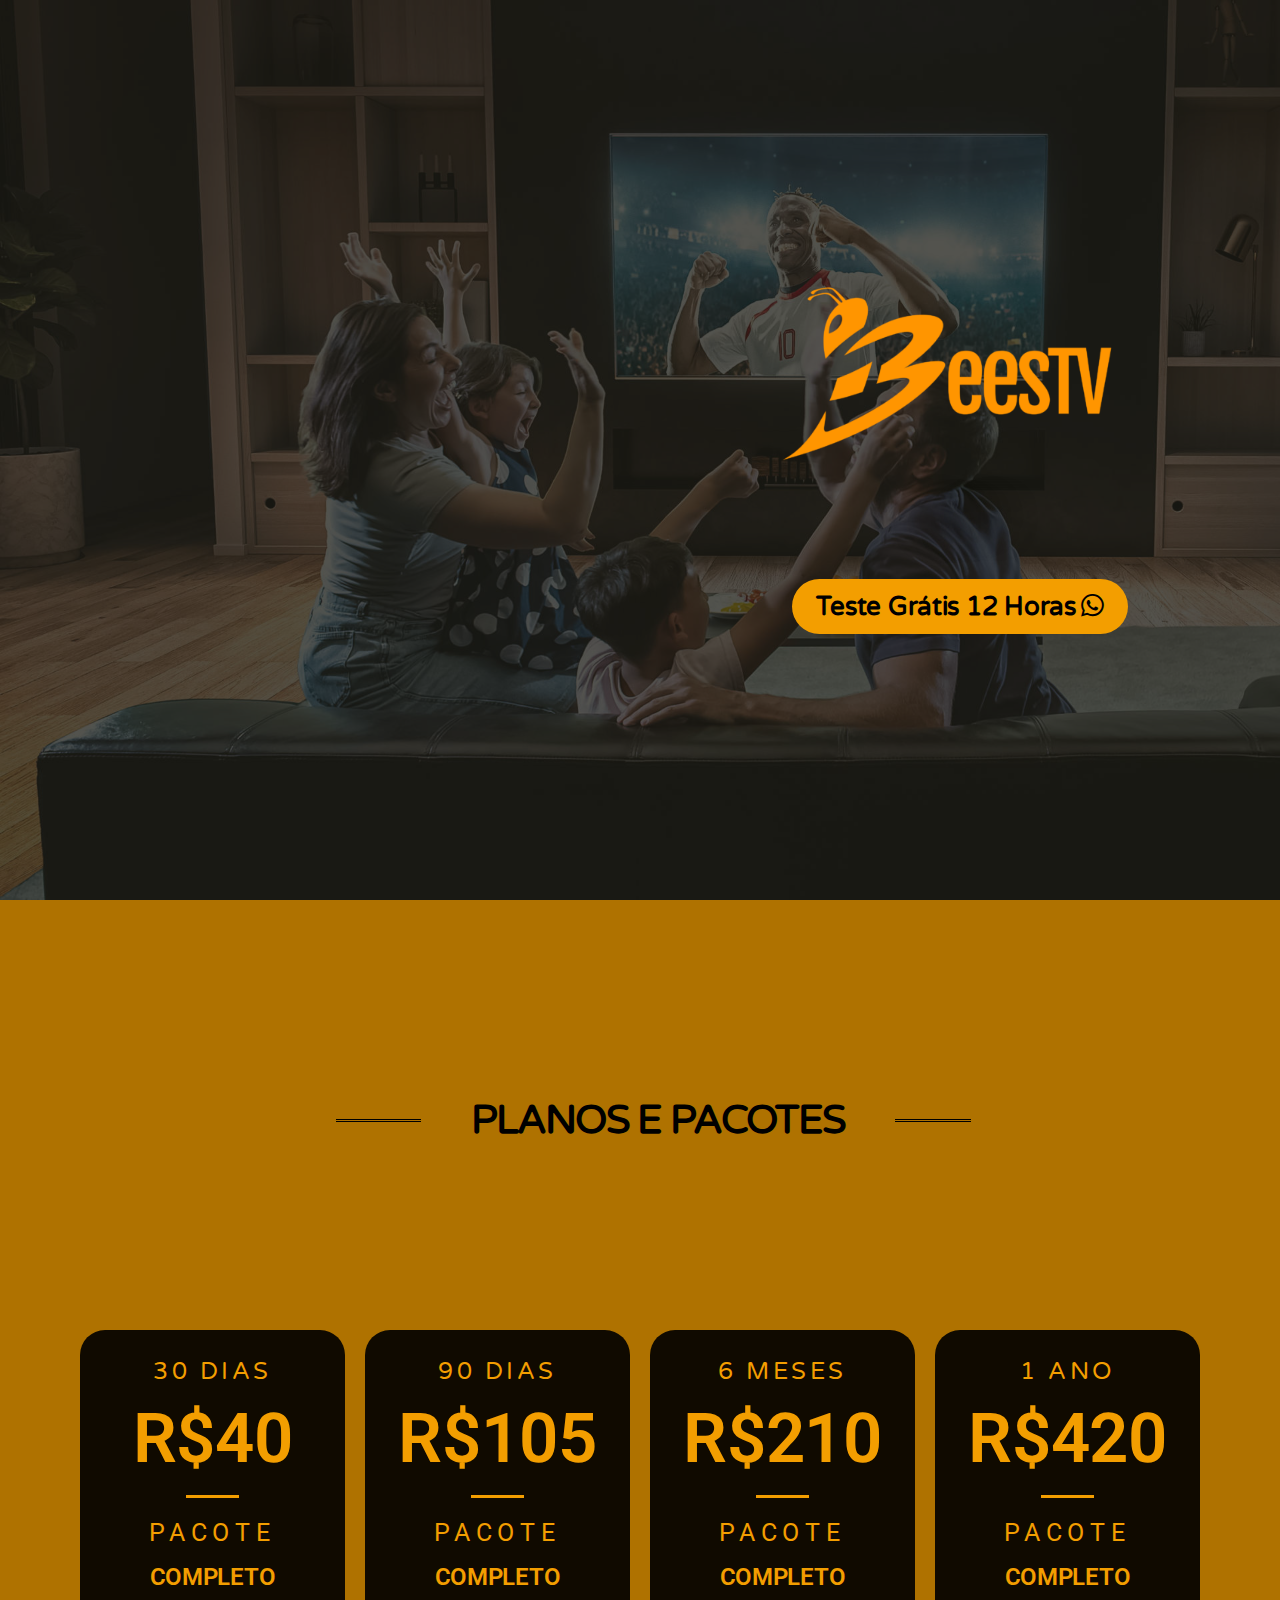
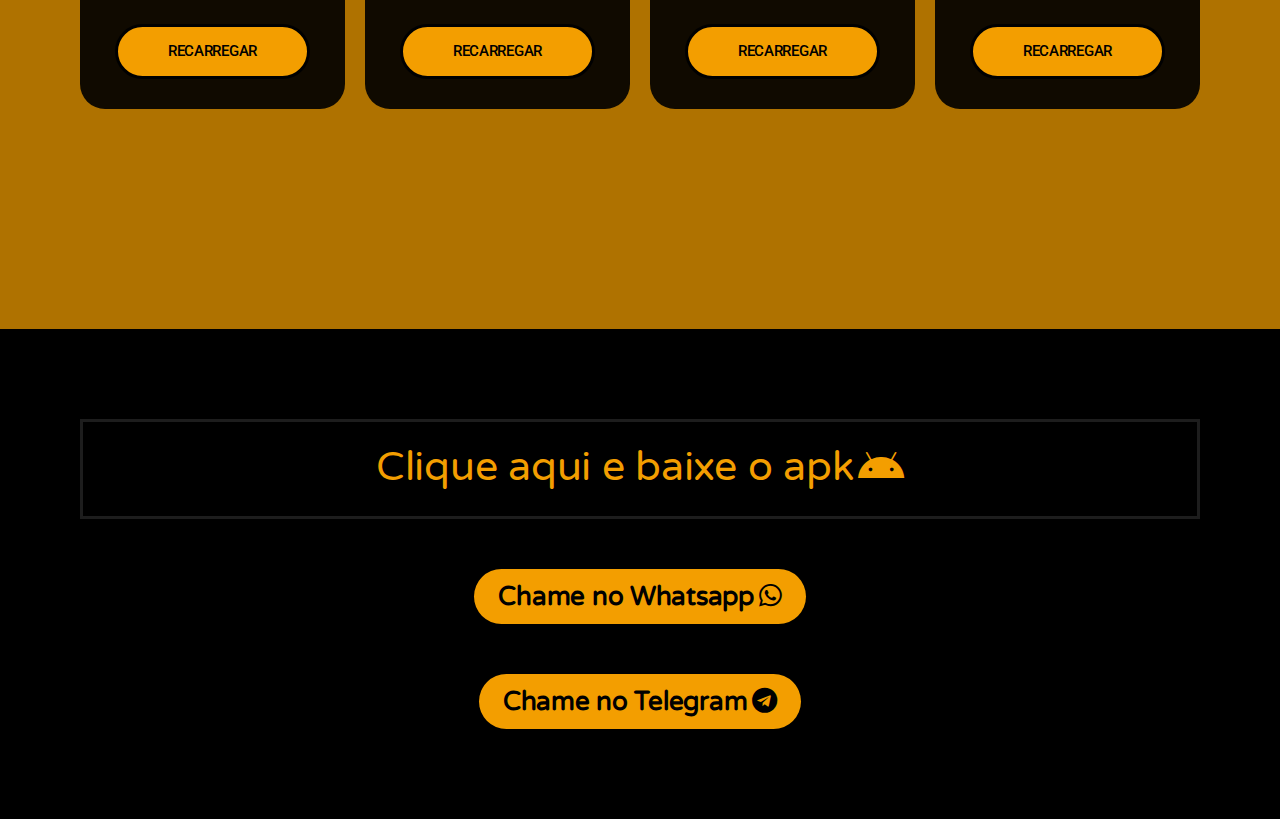
<file: index.html>
﻿<!DOCTYPE html>
<html lang="pt-BR">
<head>
<meta charset="UTF-8">
<meta name='robots' content='index, follow, max-image-preview:large, max-snippet:-1, max-video-preview:-1'>

<title>BeesTv - Servidor CDN P2P Anti-Travas! App Binstream Genuino! Teste Grátis de 12 horas</title>
<meta name="description" content="Acesse ao melhor do entretenimento com a estabilidade que só nós possuímos. Solicite agora mesmo um teste e comprove nossa qualidade.">
<link rel="canonical" href="index.htm">
<meta property="og:locale" content="pt_BR">
<meta property="og:type" content="website">
<meta property="og:title" content="BeesTv - Servidor CDN P2P Anti-Travas! App Binstream Genuino! Teste Grátis de 12 horas">
<meta property="og:description" content="Acesse ao melhor do entretenimento com a estabilidade que só nós possuímos. Solicite agora mesmo um teste e comprove nossa qualidade.">
<meta property="og:url" content="https://beesp2p.ml">
<meta property="og:site_name" content="Beestv P2P">
<meta property="article:modified_time" content="2021-11-19T14:53:47+00:00">
<meta property="og:image" content="https://beesp2p.ml/wp-content/uploads/2021/10/BEESTV-1024x383.png">
<meta name="twitter:card" content="summary_large_image">
<meta name="twitter:label1" content="Est. tempo de leitura">
<meta name="twitter:data1" content="1 minuto">
<script type="application/ld+json" class="yoast-schema-graph">{"@context":"https://schema.org","@graph":[{"@type":"Organization","@id":"https://beesp2p.ml/#organization","name":"Beestv","url":"https://beesp2p.ml/","sameAs":[],"logo":{"@type":"ImageObject","@id":"https://beesp2p.ml/#logo","inLanguage":"pt-BR","url":"","contentUrl":"","caption":"Beestv"},"image":{"@id":"https://beesp2p.ml/#logo"}},{"@type":"WebSite","@id":"https://beesp2p.ml/#website","url":"https://beesp2p.ml/","name":"Beestv P2P","description":"O Melhor Streaming da Atualidade","publisher":{"@id":"https://beesp2p.ml/#organization"},"potentialAction":[{"@type":"SearchAction","target":{"@type":"EntryPoint","urlTemplate":"https://beesp2p.ml/?s={search_term_string}"},"query-input":"required name=search_term_string"}],"inLanguage":"pt-BR"},{"@type":"ImageObject","@id":"https://beesp2p.ml/#primaryimage","inLanguage":"pt-BR","url":"https://beesp2p.ml/wp-content/uploads/2021/10/BEESTV.png","contentUrl":"https://beesp2p.ml/wp-content/uploads/2021/10/BEESTV.png","width":3210,"height":1200},{"@type":"WebPage","@id":"https://beesp2p.ml/#webpage","url":"https://beesp2p.ml/","name":"BeesTV P2P - Bees TV P2P - O Melhor Streaming da Atualidade","isPartOf":{"@id":"https://beesp2p.ml/#website"},"about":{"@id":"https://beesp2p.ml/#organization"},"primaryImageOfPage":{"@id":"https://beesp2p.ml/#primaryimage"},"datePublished":"2021-08-13T12:28:29+00:00","dateModified":"2021-11-19T14:53:47+00:00","description":"Acesse ao melhor do entretenimento com a estabilidade que s\u00f3 n\u00f3s possu\u00edmos. Solicite agora mesmo um teste e comprove nossa qualidade.","breadcrumb":{"@id":"https://beesp2p.ml/#breadcrumb"},"inLanguage":"pt-BR","potentialAction":[{"@type":"ReadAction","target":["https://beesp2p.ml/"]}]},{"@type":"BreadcrumbList","@id":"https://beesp2p.ml/#breadcrumb","itemListElement":[{"@type":"ListItem","position":1,"name":"In\u00edcio"}]}]}</script>

<link rel='dns-prefetch' href='//s.w.org'>
<link rel="alternate" type="application/rss+xml" title="Feed para Beestv P2P &raquo;" href="feed\index.rss">
<link rel="alternate" type="application/rss+xml" title="Feed de comentários para Beestv P2P &raquo;" href="comments\feed\index.rss">
<script>
			window._wpemojiSettings = {"baseUrl":"https:\/\/s.w.org\/images\/core\/emoji\/13.1.0\/72x72\/","ext":".png","svgUrl":"https:\/\/s.w.org\/images\/core\/emoji\/13.1.0\/svg\/","svgExt":".svg","source":{"concatemoji":"https:\/\/beestv.me\/wp-includes\/js\/wp-emoji-release.min.js?ver=5.8.2"}};
			!function(e,a,t){var n,r,o,i=a.createElement("canvas"),p=i.getContext&&i.getContext("2d");function s(e,t){var a=String.fromCharCode;p.clearRect(0,0,i.width,i.height),p.fillText(a.apply(this,e),0,0);e=i.toDataURL();return p.clearRect(0,0,i.width,i.height),p.fillText(a.apply(this,t),0,0),e===i.toDataURL()}function c(e){var t=a.createElement("script");t.src=e,t.defer=t.type="text/javascript",a.getElementsByTagName("head")[0].appendChild(t)}for(o=Array("flag","emoji"),t.supports={everything:!0,everythingExceptFlag:!0},r=0;r<o.length;r++)t.supports[o[r]]=function(e){if(!p||!p.fillText)return!1;switch(p.textBaseline="top",p.font="600 32px Arial",e){case"flag":return s([127987,65039,8205,9895,65039],[127987,65039,8203,9895,65039])?!1:!s([55356,56826,55356,56819],[55356,56826,8203,55356,56819])&&!s([55356,57332,56128,56423,56128,56418,56128,56421,56128,56430,56128,56423,56128,56447],[55356,57332,8203,56128,56423,8203,56128,56418,8203,56128,56421,8203,56128,56430,8203,56128,56423,8203,56128,56447]);case"emoji":return!s([10084,65039,8205,55357,56613],[10084,65039,8203,55357,56613])}return!1}(o[r]),t.supports.everything=t.supports.everything&&t.supports[o[r]],"flag"!==o[r]&&(t.supports.everythingExceptFlag=t.supports.everythingExceptFlag&&t.supports[o[r]]);t.supports.everythingExceptFlag=t.supports.everythingExceptFlag&&!t.supports.flag,t.DOMReady=!1,t.readyCallback=function(){t.DOMReady=!0},t.supports.everything||(n=function(){t.readyCallback()},a.addEventListener?(a.addEventListener("DOMContentLoaded",n,!1),e.addEventListener("load",n,!1)):(e.attachEvent("onload",n),a.attachEvent("onreadystatechange",function(){"complete"===a.readyState&&t.readyCallback()})),(n=t.source||{}).concatemoji?c(n.concatemoji):n.wpemoji&&n.twemoji&&(c(n.twemoji),c(n.wpemoji)))}(window,document,window._wpemojiSettings);
		</script>
<style>
img.wp-smiley,
img.emoji {
	display: inline !important;
	border: none !important;
	box-shadow: none !important;
	height: 1em !important;
	width: 1em !important;
	margin: 0 .07em !important;
	vertical-align: -0.1em !important;
	background: none !important;
	padding: 0 !important;
}
</style>
<link rel='stylesheet' id='wp-block-library-css' href='wp-includes\css\dist\block-library\style.min.css?ver=5.8.2' media='all'>
<link rel='stylesheet' id='twentytwenty-style-css' href='wp-content\themes\twentytwenty\style.css?ver=1.8' media='all'>
<style id='twentytwenty-style-inline-css'>
.color-accent,.color-accent-hover:hover,.color-accent-hover:focus,:root .has-accent-color,.has-drop-cap:not(:focus):first-letter,.wp-block-button.is-style-outline,a { color: #cd2653; }blockquote,.border-color-accent,.border-color-accent-hover:hover,.border-color-accent-hover:focus { border-color: #cd2653; }button,.button,.faux-button,.wp-block-button__link,.wp-block-file .wp-block-file__button,input[type="button"],input[type="reset"],input[type="submit"],.bg-accent,.bg-accent-hover:hover,.bg-accent-hover:focus,:root .has-accent-background-color,.comment-reply-link { background-color: #cd2653; }.fill-children-accent,.fill-children-accent * { fill: #cd2653; }body,.entry-title a,:root .has-primary-color { color: #000000; }:root .has-primary-background-color { background-color: #000000; }cite,figcaption,.wp-caption-text,.post-meta,.entry-content .wp-block-archives li,.entry-content .wp-block-categories li,.entry-content .wp-block-latest-posts li,.wp-block-latest-comments__comment-date,.wp-block-latest-posts__post-date,.wp-block-embed figcaption,.wp-block-image figcaption,.wp-block-pullquote cite,.comment-metadata,.comment-respond .comment-notes,.comment-respond .logged-in-as,.pagination .dots,.entry-content hr:not(.has-background),hr.styled-separator,:root .has-secondary-color { color: #6d6d6d; }:root .has-secondary-background-color { background-color: #6d6d6d; }pre,fieldset,input,textarea,table,table *,hr { border-color: #dcd7ca; }caption,code,code,kbd,samp,.wp-block-table.is-style-stripes tbody tr:nth-child(odd),:root .has-subtle-background-background-color { background-color: #dcd7ca; }.wp-block-table.is-style-stripes { border-bottom-color: #dcd7ca; }.wp-block-latest-posts.is-grid li { border-top-color: #dcd7ca; }:root .has-subtle-background-color { color: #dcd7ca; }body:not(.overlay-header) .primary-menu > li > a,body:not(.overlay-header) .primary-menu > li > .icon,.modal-menu a,.footer-menu a, .footer-widgets a,#site-footer .wp-block-button.is-style-outline,.wp-block-pullquote:before,.singular:not(.overlay-header) .entry-header a,.archive-header a,.header-footer-group .color-accent,.header-footer-group .color-accent-hover:hover { color: #cd2653; }.social-icons a,#site-footer button:not(.toggle),#site-footer .button,#site-footer .faux-button,#site-footer .wp-block-button__link,#site-footer .wp-block-file__button,#site-footer input[type="button"],#site-footer input[type="reset"],#site-footer input[type="submit"] { background-color: #cd2653; }.header-footer-group,body:not(.overlay-header) #site-header .toggle,.menu-modal .toggle { color: #000000; }body:not(.overlay-header) .primary-menu ul { background-color: #000000; }body:not(.overlay-header) .primary-menu > li > ul:after { border-bottom-color: #000000; }body:not(.overlay-header) .primary-menu ul ul:after { border-left-color: #000000; }.site-description,body:not(.overlay-header) .toggle-inner .toggle-text,.widget .post-date,.widget .rss-date,.widget_archive li,.widget_categories li,.widget cite,.widget_pages li,.widget_meta li,.widget_nav_menu li,.powered-by-wordpress,.to-the-top,.singular .entry-header .post-meta,.singular:not(.overlay-header) .entry-header .post-meta a { color: #6d6d6d; }.header-footer-group pre,.header-footer-group fieldset,.header-footer-group input,.header-footer-group textarea,.header-footer-group table,.header-footer-group table *,.footer-nav-widgets-wrapper,#site-footer,.menu-modal nav *,.footer-widgets-outer-wrapper,.footer-top { border-color: #dcd7ca; }.header-footer-group table caption,body:not(.overlay-header) .header-inner .toggle-wrapper::before { background-color: #dcd7ca; }
</style>
<link rel='stylesheet' id='twentytwenty-print-style-css' href='wp-content\themes\twentytwenty\print.css?ver=1.8' media='print'>
<link rel='stylesheet' id='elementor-icons-css' href='wp-content\plugins\elementor\assets\lib\eicons\css\elementor-icons.min.css?ver=5.12.0' media='all'>
<link rel='stylesheet' id='elementor-frontend-css' href='wp-content\plugins\elementor\assets\css\frontend.min.css?ver=3.3.1' media='all'>
<style id='elementor-frontend-inline-css'>
@font-face{font-family:eicons;src:url(wp-content/plugins/elementor/assets/lib/eicons/fonts/eicons.eot);src:url(wp-content/plugins/elementor/assets/lib/eicons/fonts/eicons.eot) format("embedded-opentype"),url(wp-content/plugins/elementor/assets/lib/eicons/fonts/eicons.woff2) format("woff2"),url(wp-content/plugins/elementor/assets/lib/eicons/fonts/eicons.woff) format("woff"),url(wp-content/plugins/elementor/assets/lib/eicons/fonts/eicons.ttf) format("truetype"),url(wp-content/plugins/elementor/assets/lib/eicons/fonts/eicons.svg) format("svg");font-weight:400;font-style:normal}
@-webkit-keyframes ha_fadeIn{0%{opacity:0}to{opacity:1}}@keyframes ha_fadeIn{0%{opacity:0}to{opacity:1}}.ha_fadeIn{-webkit-animation-name:ha_fadeIn;animation-name:ha_fadeIn}@-webkit-keyframes ha_zoomIn{0%{opacity:0;-webkit-transform:scale3d(.3,.3,.3);transform:scale3d(.3,.3,.3)}50%{opacity:1}}@keyframes ha_zoomIn{0%{opacity:0;-webkit-transform:scale3d(.3,.3,.3);transform:scale3d(.3,.3,.3)}50%{opacity:1}}.ha_zoomIn{-webkit-animation-name:ha_zoomIn;animation-name:ha_zoomIn}@-webkit-keyframes ha_rollIn{0%{opacity:0;-webkit-transform:translate3d(-100%,0,0) rotate3d(0,0,1,-120deg);transform:translate3d(-100%,0,0) rotate3d(0,0,1,-120deg)}to{opacity:1}}@keyframes ha_rollIn{0%{opacity:0;-webkit-transform:translate3d(-100%,0,0) rotate3d(0,0,1,-120deg);transform:translate3d(-100%,0,0) rotate3d(0,0,1,-120deg)}to{opacity:1}}.ha_rollIn{-webkit-animation-name:ha_rollIn;animation-name:ha_rollIn}@-webkit-keyframes ha_bounce{0%,20%,53%,to{-webkit-animation-timing-function:cubic-bezier(.215,.61,.355,1);animation-timing-function:cubic-bezier(.215,.61,.355,1)}40%,43%{-webkit-transform:translate3d(0,-30px,0) scaleY(1.1);transform:translate3d(0,-30px,0) scaleY(1.1);-webkit-animation-timing-function:cubic-bezier(.755,.05,.855,.06);animation-timing-function:cubic-bezier(.755,.05,.855,.06)}70%{-webkit-transform:translate3d(0,-15px,0) scaleY(1.05);transform:translate3d(0,-15px,0) scaleY(1.05);-webkit-animation-timing-function:cubic-bezier(.755,.05,.855,.06);animation-timing-function:cubic-bezier(.755,.05,.855,.06)}80%{-webkit-transition-timing-function:cubic-bezier(.215,.61,.355,1);transition-timing-function:cubic-bezier(.215,.61,.355,1);-webkit-transform:translate3d(0,0,0) scaleY(.95);transform:translate3d(0,0,0) scaleY(.95)}90%{-webkit-transform:translate3d(0,-4px,0) scaleY(1.02);transform:translate3d(0,-4px,0) scaleY(1.02)}}@keyframes ha_bounce{0%,20%,53%,to{-webkit-animation-timing-function:cubic-bezier(.215,.61,.355,1);animation-timing-function:cubic-bezier(.215,.61,.355,1)}40%,43%{-webkit-transform:translate3d(0,-30px,0) scaleY(1.1);transform:translate3d(0,-30px,0) scaleY(1.1);-webkit-animation-timing-function:cubic-bezier(.755,.05,.855,.06);animation-timing-function:cubic-bezier(.755,.05,.855,.06)}70%{-webkit-transform:translate3d(0,-15px,0) scaleY(1.05);transform:translate3d(0,-15px,0) scaleY(1.05);-webkit-animation-timing-function:cubic-bezier(.755,.05,.855,.06);animation-timing-function:cubic-bezier(.755,.05,.855,.06)}80%{-webkit-transition-timing-function:cubic-bezier(.215,.61,.355,1);transition-timing-function:cubic-bezier(.215,.61,.355,1);-webkit-transform:translate3d(0,0,0) scaleY(.95);transform:translate3d(0,0,0) scaleY(.95)}90%{-webkit-transform:translate3d(0,-4px,0) scaleY(1.02);transform:translate3d(0,-4px,0) scaleY(1.02)}}.ha_bounce{-webkit-transform-origin:center bottom;-ms-transform-origin:center bottom;transform-origin:center bottom;-webkit-animation-name:ha_bounce;animation-name:ha_bounce}@-webkit-keyframes ha_bounceIn{0%,20%,40%,60%,80%,to{-webkit-animation-timing-function:cubic-bezier(.215,.61,.355,1);animation-timing-function:cubic-bezier(.215,.61,.355,1)}0%{opacity:0;-webkit-transform:scale3d(.3,.3,.3);transform:scale3d(.3,.3,.3)}20%{-webkit-transform:scale3d(1.1,1.1,1.1);transform:scale3d(1.1,1.1,1.1)}40%{-webkit-transform:scale3d(.9,.9,.9);transform:scale3d(.9,.9,.9)}60%{opacity:1;-webkit-transform:scale3d(1.03,1.03,1.03);transform:scale3d(1.03,1.03,1.03)}80%{-webkit-transform:scale3d(.97,.97,.97);transform:scale3d(.97,.97,.97)}to{opacity:1}}@keyframes ha_bounceIn{0%,20%,40%,60%,80%,to{-webkit-animation-timing-function:cubic-bezier(.215,.61,.355,1);animation-timing-function:cubic-bezier(.215,.61,.355,1)}0%{opacity:0;-webkit-transform:scale3d(.3,.3,.3);transform:scale3d(.3,.3,.3)}20%{-webkit-transform:scale3d(1.1,1.1,1.1);transform:scale3d(1.1,1.1,1.1)}40%{-webkit-transform:scale3d(.9,.9,.9);transform:scale3d(.9,.9,.9)}60%{opacity:1;-webkit-transform:scale3d(1.03,1.03,1.03);transform:scale3d(1.03,1.03,1.03)}80%{-webkit-transform:scale3d(.97,.97,.97);transform:scale3d(.97,.97,.97)}to{opacity:1}}.ha_bounceIn{-webkit-animation-name:ha_bounceIn;animation-name:ha_bounceIn;-webkit-animation-duration:calc(1s*.75);-webkit-animation-duration:calc(var(--animate-duration)*.75);animation-duration:calc(1s*.75);animation-duration:calc(var(--animate-duration)*.75)}@-webkit-keyframes ha_flipInX{0%{opacity:0;-webkit-transform:perspective(400px) rotate3d(1,0,0,90deg);transform:perspective(400px) rotate3d(1,0,0,90deg);-webkit-animation-timing-function:ease-in;animation-timing-function:ease-in}40%{-webkit-transform:perspective(400px) rotate3d(1,0,0,-20deg);transform:perspective(400px) rotate3d(1,0,0,-20deg);-webkit-animation-timing-function:ease-in;animation-timing-function:ease-in}60%{opacity:1;-webkit-transform:perspective(400px) rotate3d(1,0,0,10deg);transform:perspective(400px) rotate3d(1,0,0,10deg)}80%{-webkit-transform:perspective(400px) rotate3d(1,0,0,-5deg);transform:perspective(400px) rotate3d(1,0,0,-5deg)}}@keyframes ha_flipInX{0%{opacity:0;-webkit-transform:perspective(400px) rotate3d(1,0,0,90deg);transform:perspective(400px) rotate3d(1,0,0,90deg);-webkit-animation-timing-function:ease-in;animation-timing-function:ease-in}40%{-webkit-transform:perspective(400px) rotate3d(1,0,0,-20deg);transform:perspective(400px) rotate3d(1,0,0,-20deg);-webkit-animation-timing-function:ease-in;animation-timing-function:ease-in}60%{opacity:1;-webkit-transform:perspective(400px) rotate3d(1,0,0,10deg);transform:perspective(400px) rotate3d(1,0,0,10deg)}80%{-webkit-transform:perspective(400px) rotate3d(1,0,0,-5deg);transform:perspective(400px) rotate3d(1,0,0,-5deg)}}.ha_flipInX,.ha_flipInY{-webkit-animation-name:ha_flipInX;animation-name:ha_flipInX;-webkit-backface-visibility:visible!important;backface-visibility:visible!important}@-webkit-keyframes ha_flipInY{0%{opacity:0;-webkit-transform:perspective(400px) rotate3d(0,1,0,90deg);transform:perspective(400px) rotate3d(0,1,0,90deg);-webkit-animation-timing-function:ease-in;animation-timing-function:ease-in}40%{-webkit-transform:perspective(400px) rotate3d(0,1,0,-20deg);transform:perspective(400px) rotate3d(0,1,0,-20deg);-webkit-animation-timing-function:ease-in;animation-timing-function:ease-in}60%{opacity:1;-webkit-transform:perspective(400px) rotate3d(0,1,0,10deg);transform:perspective(400px) rotate3d(0,1,0,10deg)}80%{-webkit-transform:perspective(400px) rotate3d(0,1,0,-5deg);transform:perspective(400px) rotate3d(0,1,0,-5deg)}}@keyframes ha_flipInY{0%{opacity:0;-webkit-transform:perspective(400px) rotate3d(0,1,0,90deg);transform:perspective(400px) rotate3d(0,1,0,90deg);-webkit-animation-timing-function:ease-in;animation-timing-function:ease-in}40%{-webkit-transform:perspective(400px) rotate3d(0,1,0,-20deg);transform:perspective(400px) rotate3d(0,1,0,-20deg);-webkit-animation-timing-function:ease-in;animation-timing-function:ease-in}60%{opacity:1;-webkit-transform:perspective(400px) rotate3d(0,1,0,10deg);transform:perspective(400px) rotate3d(0,1,0,10deg)}80%{-webkit-transform:perspective(400px) rotate3d(0,1,0,-5deg);transform:perspective(400px) rotate3d(0,1,0,-5deg)}}.ha_flipInY{-webkit-animation-name:ha_flipInY;animation-name:ha_flipInY}@-webkit-keyframes ha_swing{20%{-webkit-transform:rotate3d(0,0,1,15deg);transform:rotate3d(0,0,1,15deg)}40%{-webkit-transform:rotate3d(0,0,1,-10deg);transform:rotate3d(0,0,1,-10deg)}60%{-webkit-transform:rotate3d(0,0,1,5deg);transform:rotate3d(0,0,1,5deg)}80%{-webkit-transform:rotate3d(0,0,1,-5deg);transform:rotate3d(0,0,1,-5deg)}}@keyframes ha_swing{20%{-webkit-transform:rotate3d(0,0,1,15deg);transform:rotate3d(0,0,1,15deg)}40%{-webkit-transform:rotate3d(0,0,1,-10deg);transform:rotate3d(0,0,1,-10deg)}60%{-webkit-transform:rotate3d(0,0,1,5deg);transform:rotate3d(0,0,1,5deg)}80%{-webkit-transform:rotate3d(0,0,1,-5deg);transform:rotate3d(0,0,1,-5deg)}}.ha_swing{-webkit-transform-origin:top center;-ms-transform-origin:top center;transform-origin:top center;-webkit-animation-name:ha_swing;animation-name:ha_swing}@-webkit-keyframes ha_slideInDown{0%{visibility:visible;-webkit-transform:translate3d(0,-100%,0);transform:translate3d(0,-100%,0)}}@keyframes ha_slideInDown{0%{visibility:visible;-webkit-transform:translate3d(0,-100%,0);transform:translate3d(0,-100%,0)}}.ha_slideInDown{-webkit-animation-name:ha_slideInDown;animation-name:ha_slideInDown}@-webkit-keyframes ha_slideInUp{0%{visibility:visible;-webkit-transform:translate3d(0,100%,0);transform:translate3d(0,100%,0)}}@keyframes ha_slideInUp{0%{visibility:visible;-webkit-transform:translate3d(0,100%,0);transform:translate3d(0,100%,0)}}.ha_slideInUp{-webkit-animation-name:ha_slideInUp;animation-name:ha_slideInUp}@-webkit-keyframes ha_slideInLeft{0%{visibility:visible;-webkit-transform:translate3d(-100%,0,0);transform:translate3d(-100%,0,0)}}@keyframes ha_slideInLeft{0%{visibility:visible;-webkit-transform:translate3d(-100%,0,0);transform:translate3d(-100%,0,0)}}.ha_slideInLeft{-webkit-animation-name:ha_slideInLeft;animation-name:ha_slideInLeft}@-webkit-keyframes ha_slideInRight{0%{visibility:visible;-webkit-transform:translate3d(100%,0,0);transform:translate3d(100%,0,0)}}@keyframes ha_slideInRight{0%{visibility:visible;-webkit-transform:translate3d(100%,0,0);transform:translate3d(100%,0,0)}}.ha_slideInRight{-webkit-animation-name:ha_slideInRight;animation-name:ha_slideInRight}.ha-css-transform-yes{-webkit-transition-duration:var(--ha-tfx-transition-duration,.2s);transition-duration:var(--ha-tfx-transition-duration,.2s);-webkit-transition-property:-webkit-transform;transition-property:transform;transition-property:transform,-webkit-transform;-webkit-transform:translate(var(--ha-tfx-translate-x,0),var(--ha-tfx-translate-y,0)) scale(var(--ha-tfx-scale-x,1),var(--ha-tfx-scale-y,1)) skew(var(--ha-tfx-skew-x,0),var(--ha-tfx-skew-y,0)) rotateX(var(--ha-tfx-rotate-x,0)) rotateY(var(--ha-tfx-rotate-y,0)) rotateZ(var(--ha-tfx-rotate-z,0));transform:translate(var(--ha-tfx-translate-x,0),var(--ha-tfx-translate-y,0)) scale(var(--ha-tfx-scale-x,1),var(--ha-tfx-scale-y,1)) skew(var(--ha-tfx-skew-x,0),var(--ha-tfx-skew-y,0)) rotateX(var(--ha-tfx-rotate-x,0)) rotateY(var(--ha-tfx-rotate-y,0)) rotateZ(var(--ha-tfx-rotate-z,0))}.ha-css-transform-yes:hover{-webkit-transform:translate(var(--ha-tfx-translate-x-hover,var(--ha-tfx-translate-x,0)),var(--ha-tfx-translate-y-hover,var(--ha-tfx-translate-y,0))) scale(var(--ha-tfx-scale-x-hover,var(--ha-tfx-scale-x,1)),var(--ha-tfx-scale-y-hover,var(--ha-tfx-scale-y,1))) skew(var(--ha-tfx-skew-x-hover,var(--ha-tfx-skew-x,0)),var(--ha-tfx-skew-y-hover,var(--ha-tfx-skew-y,0))) rotateX(var(--ha-tfx-rotate-x-hover,var(--ha-tfx-rotate-x,0))) rotateY(var(--ha-tfx-rotate-y-hover,var(--ha-tfx-rotate-y,0))) rotateZ(var(--ha-tfx-rotate-z-hover,var(--ha-tfx-rotate-z,0)));transform:translate(var(--ha-tfx-translate-x-hover,var(--ha-tfx-translate-x,0)),var(--ha-tfx-translate-y-hover,var(--ha-tfx-translate-y,0))) scale(var(--ha-tfx-scale-x-hover,var(--ha-tfx-scale-x,1)),var(--ha-tfx-scale-y-hover,var(--ha-tfx-scale-y,1))) skew(var(--ha-tfx-skew-x-hover,var(--ha-tfx-skew-x,0)),var(--ha-tfx-skew-y-hover,var(--ha-tfx-skew-y,0))) rotateX(var(--ha-tfx-rotate-x-hover,var(--ha-tfx-rotate-x,0))) rotateY(var(--ha-tfx-rotate-y-hover,var(--ha-tfx-rotate-y,0))) rotateZ(var(--ha-tfx-rotate-z-hover,var(--ha-tfx-rotate-z,0)))}.happy-addon>.elementor-widget-container{word-wrap:break-word;overflow-wrap:break-word;box-sizing:border-box}.happy-addon>.elementor-widget-container *{box-sizing:border-box}.happy-addon p:empty{display:none}.happy-addon .elementor-inline-editing{min-height:auto!important}.happy-addon-pro img{max-width:100%;height:auto;-o-object-fit:cover;object-fit:cover}.ha-screen-reader-text{position:absolute;overflow:hidden;clip:rect(1px,1px,1px,1px);margin:-1px;padding:0;width:1px;height:1px;border:0;word-wrap:normal!important;-webkit-clip-path:inset(50%);clip-path:inset(50%)}.ha-has-bg-overlay>.elementor-widget-container{position:relative;z-index:1}.ha-has-bg-overlay>.elementor-widget-container:before{position:absolute;top:0;left:0;z-index:-1;width:100%;height:100%;content:""}.ha-popup--is-enabled .ha-js-popup,.ha-popup--is-enabled .ha-js-popup img{cursor:-webkit-zoom-in!important;cursor:zoom-in!important}.mfp-wrap .mfp-arrow,.mfp-wrap .mfp-close{background-color:transparent}.mfp-wrap .mfp-arrow:focus,.mfp-wrap .mfp-close:focus{outline-width:thin}.ha-advanced-tooltip-enable{position:relative;cursor:pointer;--ha-tooltip-arrow-color:#000;--ha-tooltip-arrow-distance:0}.ha-advanced-tooltip-enable .ha-advanced-tooltip-content{position:absolute;z-index:999;display:none;padding:5px 0;width:120px;height:auto;border-radius:6px;background-color:#000;color:#fff;text-align:center;opacity:0}.ha-advanced-tooltip-enable .ha-advanced-tooltip-content::after{position:absolute;border-width:5px;border-style:solid;content:""}.ha-advanced-tooltip-enable .ha-advanced-tooltip-content.no-arrow::after{visibility:hidden}.ha-advanced-tooltip-enable .ha-advanced-tooltip-content.show{display:inline-block;opacity:1}.ha-advanced-tooltip-enable.ha-advanced-tooltip-top .ha-advanced-tooltip-content,body[data-elementor-device-mode=tablet] .ha-advanced-tooltip-enable.ha-advanced-tooltip-tablet-top .ha-advanced-tooltip-content{top:unset;right:0;bottom:calc(101% + var(--ha-tooltip-arrow-distance));left:0;margin:0 auto}.ha-advanced-tooltip-enable.ha-advanced-tooltip-top .ha-advanced-tooltip-content::after,body[data-elementor-device-mode=tablet] .ha-advanced-tooltip-enable.ha-advanced-tooltip-tablet-top .ha-advanced-tooltip-content::after{top:100%;right:unset;bottom:unset;left:50%;border-color:var(--ha-tooltip-arrow-color) transparent transparent;-webkit-transform:translateX(-50%);-ms-transform:translateX(-50%);transform:translateX(-50%)}.ha-advanced-tooltip-enable.ha-advanced-tooltip-bottom .ha-advanced-tooltip-content,body[data-elementor-device-mode=tablet] .ha-advanced-tooltip-enable.ha-advanced-tooltip-tablet-bottom .ha-advanced-tooltip-content{top:calc(101% + var(--ha-tooltip-arrow-distance));right:0;bottom:unset;left:0;margin:0 auto}.ha-advanced-tooltip-enable.ha-advanced-tooltip-bottom .ha-advanced-tooltip-content::after,body[data-elementor-device-mode=tablet] .ha-advanced-tooltip-enable.ha-advanced-tooltip-tablet-bottom .ha-advanced-tooltip-content::after{top:unset;right:unset;bottom:100%;left:50%;border-color:transparent transparent var(--ha-tooltip-arrow-color);-webkit-transform:translateX(-50%);-ms-transform:translateX(-50%);transform:translateX(-50%)}.ha-advanced-tooltip-enable.ha-advanced-tooltip-left .ha-advanced-tooltip-content,body[data-elementor-device-mode=tablet] .ha-advanced-tooltip-enable.ha-advanced-tooltip-tablet-left .ha-advanced-tooltip-content{top:50%;right:calc(101% + var(--ha-tooltip-arrow-distance));bottom:unset;left:unset;-webkit-transform:translateY(-50%);-ms-transform:translateY(-50%);transform:translateY(-50%)}.ha-advanced-tooltip-enable.ha-advanced-tooltip-left .ha-advanced-tooltip-content::after,body[data-elementor-device-mode=tablet] .ha-advanced-tooltip-enable.ha-advanced-tooltip-tablet-left .ha-advanced-tooltip-content::after{top:50%;right:unset;bottom:unset;left:100%;border-color:transparent transparent transparent var(--ha-tooltip-arrow-color);-webkit-transform:translateY(-50%);-ms-transform:translateY(-50%);transform:translateY(-50%)}.ha-advanced-tooltip-enable.ha-advanced-tooltip-right .ha-advanced-tooltip-content,body[data-elementor-device-mode=tablet] .ha-advanced-tooltip-enable.ha-advanced-tooltip-tablet-right .ha-advanced-tooltip-content{top:50%;right:unset;bottom:unset;left:calc(101% + var(--ha-tooltip-arrow-distance));-webkit-transform:translateY(-50%);-ms-transform:translateY(-50%);transform:translateY(-50%)}.ha-advanced-tooltip-enable.ha-advanced-tooltip-right .ha-advanced-tooltip-content::after,body[data-elementor-device-mode=tablet] .ha-advanced-tooltip-enable.ha-advanced-tooltip-tablet-right .ha-advanced-tooltip-content::after{top:50%;right:100%;bottom:unset;left:unset;border-color:transparent var(--ha-tooltip-arrow-color) transparent transparent;-webkit-transform:translateY(-50%);-ms-transform:translateY(-50%);transform:translateY(-50%)}body[data-elementor-device-mode=mobile] .ha-advanced-tooltip-enable.ha-advanced-tooltip-mobile-top .ha-advanced-tooltip-content{top:unset;right:0;bottom:calc(101% + var(--ha-tooltip-arrow-distance));left:0;margin:0 auto}body[data-elementor-device-mode=mobile] .ha-advanced-tooltip-enable.ha-advanced-tooltip-mobile-top .ha-advanced-tooltip-content::after{top:100%;right:unset;bottom:unset;left:50%;border-color:var(--ha-tooltip-arrow-color) transparent transparent;-webkit-transform:translateX(-50%);-ms-transform:translateX(-50%);transform:translateX(-50%)}body[data-elementor-device-mode=mobile] .ha-advanced-tooltip-enable.ha-advanced-tooltip-mobile-bottom .ha-advanced-tooltip-content{top:calc(101% + var(--ha-tooltip-arrow-distance));right:0;bottom:unset;left:0;margin:0 auto}body[data-elementor-device-mode=mobile] .ha-advanced-tooltip-enable.ha-advanced-tooltip-mobile-bottom .ha-advanced-tooltip-content::after{top:unset;right:unset;bottom:100%;left:50%;border-color:transparent transparent var(--ha-tooltip-arrow-color);-webkit-transform:translateX(-50%);-ms-transform:translateX(-50%);transform:translateX(-50%)}body[data-elementor-device-mode=mobile] .ha-advanced-tooltip-enable.ha-advanced-tooltip-mobile-left .ha-advanced-tooltip-content{top:50%;right:calc(101% + var(--ha-tooltip-arrow-distance));bottom:unset;left:unset;-webkit-transform:translateY(-50%);-ms-transform:translateY(-50%);transform:translateY(-50%)}body[data-elementor-device-mode=mobile] .ha-advanced-tooltip-enable.ha-advanced-tooltip-mobile-left .ha-advanced-tooltip-content::after{top:50%;right:unset;bottom:unset;left:100%;border-color:transparent transparent transparent var(--ha-tooltip-arrow-color);-webkit-transform:translateY(-50%);-ms-transform:translateY(-50%);transform:translateY(-50%)}body[data-elementor-device-mode=mobile] .ha-advanced-tooltip-enable.ha-advanced-tooltip-mobile-right .ha-advanced-tooltip-content{top:50%;right:unset;bottom:unset;left:calc(101% + var(--ha-tooltip-arrow-distance));-webkit-transform:translateY(-50%);-ms-transform:translateY(-50%);transform:translateY(-50%)}body[data-elementor-device-mode=mobile] .ha-advanced-tooltip-enable.ha-advanced-tooltip-mobile-right .ha-advanced-tooltip-content::after{top:50%;right:100%;bottom:unset;left:unset;border-color:transparent var(--ha-tooltip-arrow-color) transparent transparent;-webkit-transform:translateY(-50%);-ms-transform:translateY(-50%);transform:translateY(-50%)}
</style>
<link rel='stylesheet' id='elementor-post-5-css' href='wp-content\uploads\elementor\css\post-5.css?ver=1628858245' media='all'>
<link rel='stylesheet' id='elementor-pro-css' href='wp-content\plugins\elementor-pro\assets\css\frontend.min.css?ver=3.2.2' media='all'>
<link rel='stylesheet' id='font-awesome-5-all-css' href='wp-content\plugins\elementor\assets\lib\font-awesome\css\all.min.css?ver=3.3.1' media='all'>
<link rel='stylesheet' id='font-awesome-4-shim-css' href='wp-content\plugins\elementor\assets\lib\font-awesome\css\v4-shims.min.css?ver=3.3.1' media='all'>
<link rel='stylesheet' id='elementor-global-css' href='wp-content\uploads\elementor\css\global.css?ver=1628858881' media='all'>
<link rel='stylesheet' id='elementor-post-2-css' href='wp-content\uploads\elementor\css\post-2.css?ver=1637333627' media='all'>
<link rel='stylesheet' id='happy-icons-css' href='wp-content\plugins\happy-elementor-addons\assets\fonts\style.min.css?ver=3.0.1' media='all'>
<link rel='stylesheet' id='font-awesome-css' href='wp-content\plugins\elementor\assets\lib\font-awesome\css\font-awesome.min.css?ver=4.7.0' media='all'>
<link rel='stylesheet' id='google-fonts-1-css' href='https://fonts.googleapis.com/css?family=Roboto%3A100%2C100italic%2C200%2C200italic%2C300%2C300italic%2C400%2C400italic%2C500%2C500italic%2C600%2C600italic%2C700%2C700italic%2C800%2C800italic%2C900%2C900italic%7CRoboto+Slab%3A100%2C100italic%2C200%2C200italic%2C300%2C300italic%2C400%2C400italic%2C500%2C500italic%2C600%2C600italic%2C700%2C700italic%2C800%2C800italic%2C900%2C900italic%7CVarela+Round%3A100%2C100italic%2C200%2C200italic%2C300%2C300italic%2C400%2C400italic%2C500%2C500italic%2C600%2C600italic%2C700%2C700italic%2C800%2C800italic%2C900%2C900italic&display=auto&ver=5.8.2' media='all'>
<link rel='stylesheet' id='elementor-icons-shared-0-css' href='wp-content\plugins\elementor\assets\lib\font-awesome\css\fontawesome.min.css?ver=5.15.3' media='all'>
<link rel='stylesheet' id='elementor-icons-fa-brands-css' href='wp-content\plugins\elementor\assets\lib\font-awesome\css\brands.min.css?ver=5.15.3' media='all'>
<script src='wp-content\themes\twentytwenty\assets\js\index.js?ver=1.8' id='twentytwenty-js-js' async=""></script>
<script src='wp-content\plugins\elementor\assets\lib\font-awesome\js\v4-shims.min.js?ver=3.3.1' id='font-awesome-4-shim-js'></script>
<script src='wp-includes\js\jquery\jquery.min.js?ver=3.6.0' id='jquery-core-js'></script>
<script src='wp-includes\js\jquery\jquery-migrate.min.js?ver=3.3.2' id='jquery-migrate-js'></script>
<link rel="https://api.w.org/" href="wp-json\index.json"><link rel="alternate" type="application/json" href="wp-json\wp\v2\pages\2.json"><link rel="EditURI" type="application/rsd+xml" title="RSD" href="xmlrpc.xml?rsd">
<link rel="wlwmanifest" type="application/wlwmanifest+xml" href="wp-includes\wlwmanifest.xml">
<meta name="generator" content="WordPress 5.8.2">
<link rel='shortlink' href='index.htm'>
<link rel="alternate" type="application/json+oembed" href="wp-json\oembed\1.0\embed.json?url=https%3A%2F%2Fbeestv.me%2F">
<link rel="alternate" type="text/xml+oembed" href="wp-json\oembed\1.0\embed.xml?url=https%3A%2F%2Fbeestv.me%2F&#038;format=xml">
<meta name="theme-color" content="#F39E00">
<meta name="apple-mobile-web-app-status-bar-style" content="#F39E00">
<meta name="msapplication-navbutton-color" content="#F39E00"> <script>document.documentElement.className = document.documentElement.className.replace( 'no-js', 'js' );</script>
<link rel="icon" href="wp-content\uploads\2021\08\cropped-iconeabelha-32x32.png" sizes="32x32">
<link rel="icon" href="wp-content\uploads\2021\08\cropped-iconeabelha-192x192.png" sizes="192x192">
<link rel="apple-touch-icon" href="wp-content\uploads\2021\08\cropped-iconeabelha-180x180.png">
<meta name="msapplication-TileImage" content="https://beesp2p.ml/wp-content/uploads/2021/08/cropped-iconeabelha-270x270.png">
<meta name="viewport" content="width=device-width, initial-scale=1.0, viewport-fit=cover"></head>
<body class="home page-template page-template-elementor_canvas page page-id-2 wp-custom-logo wp-embed-responsive singular enable-search-modal missing-post-thumbnail has-no-pagination not-showing-comments show-avatars elementor_canvas footer-top-visible elementor-default elementor-template-canvas elementor-kit-5 elementor-page elementor-page-2">
<a class="skip-link screen-reader-text" href="#site-content">Pular para o conteúdo</a> <div data-elementor-type="wp-page" data-elementor-id="2" class="elementor elementor-2" data-elementor-settings="[]">
<div class="elementor-section-wrap">
<section class="elementor-section elementor-top-section elementor-element elementor-element-7d59489c elementor-section-height-full elementor-section-full_width elementor-section-height-default elementor-section-items-middle" data-id="7d59489c" data-element_type="section" data-settings="{&quot;background_background&quot;:&quot;classic&quot;,&quot;_ha_eqh_enable&quot;:false}">
<div class="elementor-background-overlay"></div>
<div class="elementor-container elementor-column-gap-default">
<div class="elementor-column elementor-col-50 elementor-top-column elementor-element elementor-element-3e8036ee" data-id="3e8036ee" data-element_type="column">
<div class="elementor-widget-wrap">
</div>
</div>
<div class="elementor-column elementor-col-50 elementor-top-column elementor-element elementor-element-41f05cc8" data-id="41f05cc8" data-element_type="column">
<div class="elementor-widget-wrap elementor-element-populated">
<div class="elementor-element elementor-element-d7c82a1 elementor-widget elementor-widget-image" data-id="d7c82a1" data-element_type="widget" data-widget_type="image.default">
<div class="elementor-widget-container">
<img width="580" height="217" src="wp-content\uploads\2021\10\BEESTV-1024x383.png" class="attachment-large size-large" alt="" loading="lazy" srcset="wp-content\uploads\2021\10\BEESTV-1024x383.png 1024w, wp-content\uploads\2021\10\BEESTV-300x112.png 300w, wp-content\uploads\2021\10\BEESTV-768x287.png 768w, wp-content\uploads\2021\10\BEESTV-1536x574.png 1536w, wp-content\uploads\2021\10\BEESTV-2048x766.png 2048w, wp-content\uploads\2021\10\BEESTV-1568x586.png 1568w" sizes="(max-width: 580px) 100vw, 580px"> </div>
</div>
<div class="elementor-element elementor-element-1754e7da elementor-widget elementor-widget-heading" data-id="1754e7da" data-element_type="widget" data-widget_type="heading.default">
<div class="elementor-widget-container">
<h2 class="elementor-heading-title elementor-size-default">BeesTV</h2> </div>
</div>
<div class="elementor-element elementor-element-48f5a776 elementor-align-center elementor-widget elementor-widget-button" data-id="48f5a776" data-element_type="widget" data-widget_type="button.default">
<div class="elementor-widget-container">
<div class="elementor-button-wrapper">
<a href="https://api.whatsapp.com/send?phone=552835320200&text=Ol%C3%A1!%20Quero%20fazer%20um%20teste%20de%2012%20horas!" class="elementor-button-link elementor-button elementor-size-sm" role="button">
<span class="elementor-button-content-wrapper">
<span class="elementor-button-icon elementor-align-icon-right">
<i aria-hidden="true" class="fab fa-whatsapp"></i> </span>
<span class="elementor-button-text">Teste Grátis 12 Horas</span>
</span>
</a>
</div>
</div>
</div>
</div>
</div>
</div>
</section>
<section class="elementor-section elementor-top-section elementor-element elementor-element-53216e33 elementor-section-full_width elementor-section-height-default elementor-section-height-default" data-id="53216e33" data-element_type="section" data-settings="{&quot;background_background&quot;:&quot;classic&quot;,&quot;_ha_eqh_enable&quot;:false}">
<div class="elementor-background-overlay"></div>
<div class="elementor-container elementor-column-gap-default">
<div class="elementor-column elementor-col-100 elementor-top-column elementor-element elementor-element-6640e1d3" data-id="6640e1d3" data-element_type="column">
<div class="elementor-widget-wrap elementor-element-populated">
<section class="elementor-section elementor-inner-section elementor-element elementor-element-325ea494 elementor-section-boxed elementor-section-height-default elementor-section-height-default" data-id="325ea494" data-element_type="section" data-settings="{&quot;_ha_eqh_enable&quot;:false}">
<div class="elementor-container elementor-column-gap-default">
<div class="elementor-column elementor-col-33 elementor-inner-column elementor-element elementor-element-604170b3" data-id="604170b3" data-element_type="column">
<div class="elementor-widget-wrap elementor-element-populated">
<div class="elementor-element elementor-element-440e1365 elementor-widget-divider--view-line elementor-widget elementor-widget-divider" data-id="440e1365" data-element_type="widget" data-widget_type="divider.default">
<div class="elementor-widget-container">
<div class="elementor-divider">
<span class="elementor-divider-separator">
</span>
</div>
</div>
</div>
</div>
</div>
<div class="elementor-column elementor-col-33 elementor-inner-column elementor-element elementor-element-e32e729" data-id="e32e729" data-element_type="column">
<div class="elementor-widget-wrap elementor-element-populated">
<div class="elementor-element elementor-element-3b576991 elementor-widget elementor-widget-heading" data-id="3b576991" data-element_type="widget" data-widget_type="heading.default">
<div class="elementor-widget-container">
<h2 class="elementor-heading-title elementor-size-default">PLANOS E PACOTES</h2> </div>
</div>
</div>
</div>
<div class="elementor-column elementor-col-33 elementor-inner-column elementor-element elementor-element-25363d6e" data-id="25363d6e" data-element_type="column">
<div class="elementor-widget-wrap elementor-element-populated">
<div class="elementor-element elementor-element-25d6135c elementor-widget-divider--view-line elementor-widget elementor-widget-divider" data-id="25d6135c" data-element_type="widget" data-widget_type="divider.default">
<div class="elementor-widget-container">
<div class="elementor-divider">
<span class="elementor-divider-separator">
</span>
</div>
</div>
</div>
</div>
</div>
</div>
</section>
<section class="elementor-section elementor-inner-section elementor-element elementor-element-9eb66b0 elementor-section-boxed elementor-section-height-default elementor-section-height-default" data-id="9eb66b0" data-element_type="section" data-settings="{&quot;_ha_eqh_enable&quot;:false}">
<div class="elementor-container elementor-column-gap-default">
<div class="elementor-column elementor-col-25 elementor-inner-column elementor-element elementor-element-6c80676a" data-id="6c80676a" data-element_type="column" data-settings="{&quot;background_background&quot;:&quot;classic&quot;}">
<div class="elementor-widget-wrap elementor-element-populated">
<div class="elementor-background-overlay"></div>
<div class="elementor-element elementor-element-6ac7be22 elementor-widget elementor-widget-heading" data-id="6ac7be22" data-element_type="widget" data-widget_type="heading.default">
<div class="elementor-widget-container">
<p class="elementor-heading-title elementor-size-default">30 dias</p> </div>
</div>
<div class="elementor-element elementor-element-3a7662ae elementor-widget elementor-widget-counter" data-id="3a7662ae" data-element_type="widget" data-widget_type="counter.default">
<div class="elementor-widget-container">
<div class="elementor-counter">
<div class="elementor-counter-number-wrapper">
<span class="elementor-counter-number-prefix">R$</span>
<span class="elementor-counter-number" data-duration="2000" data-to-value="35" data-from-value="40" data-delimiter=",">40</span>
<span class="elementor-counter-number-suffix"></span>
</div>
</div>
</div>
</div>
<div class="elementor-element elementor-element-278fe8ef elementor-widget-divider--view-line elementor-widget elementor-widget-divider" data-id="278fe8ef" data-element_type="widget" data-widget_type="divider.default">
<div class="elementor-widget-container">
<div class="elementor-divider">
<span class="elementor-divider-separator">
</span>
</div>
</div>
</div>
<div class="elementor-element elementor-element-2b8d3f61 elementor-widget elementor-widget-heading" data-id="2b8d3f61" data-element_type="widget" data-widget_type="heading.default">
<div class="elementor-widget-container">
<p class="elementor-heading-title elementor-size-large">pacote</p> </div>
</div>
<div class="elementor-element elementor-element-1c57c6f6 elementor-widget elementor-widget-heading" data-id="1c57c6f6" data-element_type="widget" data-widget_type="heading.default">
<div class="elementor-widget-container">
<p class="elementor-heading-title elementor-size-default">COMPLETO</p> </div>
</div>
<div class="elementor-element elementor-element-32122007 elementor-align-center elementor-widget elementor-widget-button" data-id="32122007" data-element_type="widget" data-widget_type="button.default">
<div class="elementor-widget-container">
<div class="elementor-button-wrapper">
<a href="https://api.whatsapp.com/send?phone=552835320200&text=Ol%C3%A1!%20Gostaria%20de%20uma%20recarga%20para%2030%20dias!" class="elementor-button-link elementor-button elementor-size-lg elementor-animation-pulse" role="button">
<span class="elementor-button-content-wrapper">
<span class="elementor-button-text">RECARREGAR</span>
</span>
</a>
</div>
</div>
</div>
</div>
</div>
<div class="elementor-column elementor-col-25 elementor-inner-column elementor-element elementor-element-6874484f" data-id="6874484f" data-element_type="column" data-settings="{&quot;background_background&quot;:&quot;classic&quot;}">
<div class="elementor-widget-wrap elementor-element-populated">
<div class="elementor-background-overlay"></div>
<div class="elementor-element elementor-element-43ddb8ee elementor-widget elementor-widget-heading" data-id="43ddb8ee" data-element_type="widget" data-widget_type="heading.default">
<div class="elementor-widget-container">
<p class="elementor-heading-title elementor-size-default">90 DIAS</p> </div>
</div>
<div class="elementor-element elementor-element-2d057155 elementor-widget elementor-widget-counter" data-id="2d057155" data-element_type="widget" data-widget_type="counter.default">
<div class="elementor-widget-container">
<div class="elementor-counter">
<div class="elementor-counter-number-wrapper">
<span class="elementor-counter-number-prefix">R$</span>
<span class="elementor-counter-number" data-duration="2000" data-to-value="89" data-from-value="105" data-delimiter=",">105</span>
<span class="elementor-counter-number-suffix"></span>
</div>
</div>
</div>
</div>
<div class="elementor-element elementor-element-7a67bab2 elementor-widget-divider--view-line elementor-widget elementor-widget-divider" data-id="7a67bab2" data-element_type="widget" data-widget_type="divider.default">
<div class="elementor-widget-container">
<div class="elementor-divider">
<span class="elementor-divider-separator">
</span>
</div>
</div>
</div>
<div class="elementor-element elementor-element-6cdf78b1 elementor-widget elementor-widget-heading" data-id="6cdf78b1" data-element_type="widget" data-widget_type="heading.default">
<div class="elementor-widget-container">
<p class="elementor-heading-title elementor-size-large">PACOTE</p> </div>
</div>
<div class="elementor-element elementor-element-78ae4d5e elementor-widget elementor-widget-heading" data-id="78ae4d5e" data-element_type="widget" data-widget_type="heading.default">
<div class="elementor-widget-container">
<p class="elementor-heading-title elementor-size-default">COMPLETO</p> </div>
</div>
<div class="elementor-element elementor-element-37dc03f7 elementor-align-center elementor-widget elementor-widget-button" data-id="37dc03f7" data-element_type="widget" data-widget_type="button.default">
<div class="elementor-widget-container">
<div class="elementor-button-wrapper">
<a href="https://api.whatsapp.com/send?phone=552835320200&text=Ol%C3%A1!%20Gostaria%20de%20uma%20recarga%20para%2090%20dias!" class="elementor-button-link elementor-button elementor-size-lg elementor-animation-pulse" role="button">
<span class="elementor-button-content-wrapper">
<span class="elementor-button-text">RECARREGAR</span>
</span>
</span>
</a>
</div>
</div>
</div>
</div>
</div>
<div class="elementor-column elementor-col-25 elementor-inner-column elementor-element elementor-element-6874484f" data-id="6874484f" data-element_type="column" data-settings="{&quot;background_background&quot;:&quot;classic&quot;}">
<div class="elementor-widget-wrap elementor-element-populated">
<div class="elementor-background-overlay"></div>
<div class="elementor-element elementor-element-43ddb8ee elementor-widget elementor-widget-heading" data-id="43ddb8ee" data-element_type="widget" data-widget_type="heading.default">
<div class="elementor-widget-container">
<p class="elementor-heading-title elementor-size-default">6 MESES</p> </div>
</div>
<div class="elementor-element elementor-element-2d057155 elementor-widget elementor-widget-counter" data-id="2d057155" data-element_type="widget" data-widget_type="counter.default">
<div class="elementor-widget-container">
<div class="elementor-counter">
<div class="elementor-counter-number-wrapper">
<span class="elementor-counter-number-prefix">R$</span>
<span class="elementor-counter-number" data-duration="2000" data-to-value="179" data-from-value="210" data-delimiter=",">210</span>
<span class="elementor-counter-number-suffix"></span>
</div>
</div>
</div>
</div>
<div class="elementor-element elementor-element-7a67bab2 elementor-widget-divider--view-line elementor-widget elementor-widget-divider" data-id="7a67bab2" data-element_type="widget" data-widget_type="divider.default">
<div class="elementor-widget-container">
<div class="elementor-divider">
<span class="elementor-divider-separator">
</span>
</div>
</div>
</div>
<div class="elementor-element elementor-element-6cdf78b1 elementor-widget elementor-widget-heading" data-id="6cdf78b1" data-element_type="widget" data-widget_type="heading.default">
<div class="elementor-widget-container">
<p class="elementor-heading-title elementor-size-large">PACOTE</p> </div>
</div>
<div class="elementor-element elementor-element-78ae4d5e elementor-widget elementor-widget-heading" data-id="78ae4d5e" data-element_type="widget" data-widget_type="heading.default">
<div class="elementor-widget-container">
<p class="elementor-heading-title elementor-size-default">COMPLETO</p> </div>
</div>
<div class="elementor-element elementor-element-37dc03f7 elementor-align-center elementor-widget elementor-widget-button" data-id="37dc03f7" data-element_type="widget" data-widget_type="button.default">
<div class="elementor-widget-container">
<div class="elementor-button-wrapper">
<a href="https://api.whatsapp.com/send?phone=552835320200&text=Ol%C3%A1!%20Gostaria%20de%20uma%20recarga%20para%206%20meses!" class="elementor-button-link elementor-button elementor-size-lg elementor-animation-pulse" role="button">
<span class="elementor-button-content-wrapper">
<span class="elementor-button-text">RECARREGAR</span>
</span>
</a>
</div>
</div>
</div>
</div>
</div>
<div class="elementor-column elementor-col-25 elementor-inner-column elementor-element elementor-element-1fdb9103" data-id="1fdb9103" data-element_type="column" data-settings="{&quot;background_background&quot;:&quot;classic&quot;}">
<div class="elementor-widget-wrap elementor-element-populated">
<div class="elementor-background-overlay"></div>
<div class="elementor-element elementor-element-74eb1405 elementor-widget elementor-widget-heading" data-id="74eb1405" data-element_type="widget" data-widget_type="heading.default">
<div class="elementor-widget-container">
<p class="elementor-heading-title elementor-size-default">1 ANO</p> </div>
</div>
<div class="elementor-element elementor-element-445d9b6c elementor-widget elementor-widget-counter" data-id="445d9b6c" data-element_type="widget" data-widget_type="counter.default">
<div class="elementor-widget-container">
<div class="elementor-counter">
<div class="elementor-counter-number-wrapper">
<span class="elementor-counter-number-prefix">R$</span>
<span class="elementor-counter-number" data-duration="2000" data-to-value="299" data-from-value="420" data-delimiter=",">420</span>
<span class="elementor-counter-number-suffix"></span>
</div>
</div>
</div>
</div>
<div class="elementor-element elementor-element-216e339c elementor-widget-divider--view-line elementor-widget elementor-widget-divider" data-id="216e339c" data-element_type="widget" data-widget_type="divider.default">
<div class="elementor-widget-container">
<div class="elementor-divider">
<span class="elementor-divider-separator">
</span>
</div>
</div>
</div>
<div class="elementor-element elementor-element-2700080e elementor-widget elementor-widget-heading" data-id="2700080e" data-element_type="widget" data-widget_type="heading.default">
<div class="elementor-widget-container">
<p class="elementor-heading-title elementor-size-large">PACOTE</p> </div>
</div>
<div class="elementor-element elementor-element-4411daa5 elementor-widget elementor-widget-heading" data-id="4411daa5" data-element_type="widget" data-widget_type="heading.default">
<div class="elementor-widget-container">
<p class="elementor-heading-title elementor-size-default">COMPLETO</p> </div>
</div>
<div class="elementor-element elementor-element-2d50c126 elementor-align-center elementor-widget elementor-widget-button" data-id="2d50c126" data-element_type="widget" data-widget_type="button.default">
<div class="elementor-widget-container">
<div class="elementor-button-wrapper">
<a href="https://api.whatsapp.com/send?phone=552835320200&text=Ol%C3%A1!%20Gostaria%20de%20uma%20recarga%20para%201%20ano!" class="elementor-button-link elementor-button elementor-size-lg elementor-animation-pulse" role="button">
<span class="elementor-button-content-wrapper">
<span class="elementor-button-text">RECARREGAR</span>
</span>
</a>
</div>
</div>
</div>
</div>
</div>
</div>
</section>
<div class="elementor-element elementor-element-386fd042 elementor-widget elementor-widget-spacer" data-id="386fd042" data-element_type="widget" data-widget_type="spacer.default">
<div class="elementor-widget-container">
<div class="elementor-spacer">
<div class="elementor-spacer-inner"></div>
</div>
</div>
</div>
</div>
</div>
</div>
</section>
<section class="elementor-section elementor-top-section elementor-element elementor-element-7ce1477d elementor-section-boxed elementor-section-height-default elementor-section-height-default" data-id="7ce1477d" data-element_type="section" data-settings="{&quot;background_background&quot;:&quot;classic&quot;,&quot;_ha_eqh_enable&quot;:false}">
<div class="elementor-container elementor-column-gap-default">
<div class="elementor-column elementor-col-100 elementor-top-column elementor-element elementor-element-70ed8c75" data-id="70ed8c75" data-element_type="column">
<div class="elementor-widget-wrap elementor-element-populated">
<div class="elementor-element elementor-element-622172b6 elementor-align-center elementor-widget elementor-widget-button" data-id="622172b6" data-element_type="widget" data-widget_type="button.default">
<div class="elementor-widget-container">
<div class="elementor-button-wrapper">
<a href="https://beesp2p.ml/apps/" class="elementor-button-link elementor-button elementor-size-xl" role="button">
<span class="elementor-button-content-wrapper">
<span class="elementor-button-icon elementor-align-icon-right">
<i aria-hidden="true" class="fab fa-android"></i> </span>
<span class="elementor-button-text">Clique aqui e baixe o apk</span>
</span>
</a>
</div>
</div>
</div>
<div class="elementor-element elementor-element-18d15160 elementor-align-center elementor-widget elementor-widget-button" data-id="18d15160" data-element_type="widget" data-widget_type="button.default">
<div class="elementor-widget-container">
<div class="elementor-button-wrapper">
<a href="https://api.whatsapp.com/send?phone=552835320200&text=Ol%C3%A1!%20Quero%20fazer%20um%20teste%20de%2012%20horas!" class="elementor-button-link elementor-button elementor-size-sm" role="button">
<span class="elementor-button-content-wrapper">
<span class="elementor-button-icon elementor-align-icon-right">
<i aria-hidden="true" class="fab fa-whatsapp"></i> </span>
<span class="elementor-button-text">Chame no Whatsapp</span>
</span>
</span>
</a>
</div>
</div>
</div>
<div class="elementor-element elementor-element-18d15160 elementor-align-center elementor-widget elementor-widget-button" data-id="18d15160" data-element_type="widget" data-widget_type="button.default">
<div class="elementor-widget-container">
<div class="elementor-button-wrapper">
<a href="https://t.me/kingbeestv" class="elementor-button-link elementor-button elementor-size-sm" role="button">
<span class="elementor-button-content-wrapper">
<span class="elementor-button-icon elementor-align-icon-right">
<i aria-hidden="true" class="fab fa-telegram"></i> </span>
<span class="elementor-button-text">Chame no Telegram</span>
</span>
</a>
</div>
</div>
</div>
</div>
</div>
</div>
</section>
</div>
</div>
<link rel='stylesheet' id='e-animations-css' href='wp-content\plugins\elementor\assets\lib\animations\animations.min.css?ver=3.3.1' media='all'>
<script id='happy-elementor-addons-js-extra'>
var HappyLocalize = {"ajax_url":"https:\/\/beestv.me\/wp-admin\/admin-ajax.php","nonce":"202e0b1a4e"};
</script>
<script src='wp-content\plugins\happy-elementor-addons\assets\js\happy-addons.min.js?ver=3.0.1' id='happy-elementor-addons-js'></script>
<script src='wp-includes\js\wp-embed.min.js?ver=5.8.2' id='wp-embed-js'></script>
<script src='wp-content\plugins\elementor\assets\lib\jquery-numerator\jquery-numerator.min.js?ver=0.2.1' id='jquery-numerator-js'></script>
<script src='wp-content\plugins\elementor-pro\assets\js\webpack-pro.runtime.min.js?ver=3.2.2' id='elementor-pro-webpack-runtime-js'></script>
<script src='wp-content\plugins\elementor\assets\js\webpack.runtime.min.js?ver=3.3.1' id='elementor-webpack-runtime-js'></script>
<script src='wp-content\plugins\elementor\assets\js\frontend-modules.min.js?ver=3.3.1' id='elementor-frontend-modules-js'></script>
<script src='wp-content\plugins\elementor-pro\assets\lib\sticky\jquery.sticky.min.js?ver=3.2.2' id='elementor-sticky-js'></script>
<script id='elementor-pro-frontend-js-before'>
var ElementorProFrontendConfig = {"ajaxurl":"https:\/\/beestv.me\/wp-admin\/admin-ajax.php","nonce":"ef422982b0","urls":{"assets":"https:\/\/beestv.me\/wp-content\/plugins\/elementor-pro\/assets\/"},"i18n":{"toc_no_headings_found":"No headings were found on this page."},"shareButtonsNetworks":{"facebook":{"title":"Facebook","has_counter":true},"twitter":{"title":"Twitter"},"google":{"title":"Google+","has_counter":true},"linkedin":{"title":"LinkedIn","has_counter":true},"pinterest":{"title":"Pinterest","has_counter":true},"reddit":{"title":"Reddit","has_counter":true},"vk":{"title":"VK","has_counter":true},"odnoklassniki":{"title":"OK","has_counter":true},"tumblr":{"title":"Tumblr"},"digg":{"title":"Digg"},"skype":{"title":"Skype"},"stumbleupon":{"title":"StumbleUpon","has_counter":true},"mix":{"title":"Mix"},"telegram":{"title":"Telegram"},"pocket":{"title":"Pocket","has_counter":true},"xing":{"title":"XING","has_counter":true},"whatsapp":{"title":"WhatsApp"},"email":{"title":"Email"},"print":{"title":"Print"}},"facebook_sdk":{"lang":"pt_BR","app_id":""},"lottie":{"defaultAnimationUrl":"https:\/\/beestv.me\/wp-content\/plugins\/elementor-pro\/modules\/lottie\/assets\/animations\/default.json"}};
</script>
<script src='wp-content\plugins\elementor-pro\assets\js\frontend.min.js?ver=3.2.2' id='elementor-pro-frontend-js'></script>
<script src='wp-content\plugins\elementor\assets\lib\waypoints\waypoints.min.js?ver=4.0.2' id='elementor-waypoints-js'></script>
<script src='wp-includes\js\jquery\ui\core.min.js?ver=1.12.1' id='jquery-ui-core-js'></script>
<script src='wp-content\plugins\elementor\assets\lib\swiper\swiper.min.js?ver=5.3.6' id='swiper-js'></script>
<script src='wp-content\plugins\elementor\assets\lib\share-link\share-link.min.js?ver=3.3.1' id='share-link-js'></script>
<script src='wp-content\plugins\elementor\assets\lib\dialog\dialog.min.js?ver=4.8.1' id='elementor-dialog-js'></script>
<script id='elementor-frontend-js-before'>
var elementorFrontendConfig = {"environmentMode":{"edit":false,"wpPreview":false,"isScriptDebug":false},"i18n":{"shareOnFacebook":"Compartilhar no Facebook","shareOnTwitter":"Compartilhar no Twitter","pinIt":"Fixar","download":"Baixar","downloadImage":"Baixar imagem","fullscreen":"Tela cheia","zoom":"Zoom","share":"Compartilhar","playVideo":"Reproduzir v\u00eddeo","previous":"Anterior","next":"Pr\u00f3ximo","close":"Fechar"},"is_rtl":false,"breakpoints":{"xs":0,"sm":480,"md":768,"lg":1025,"xl":1440,"xxl":1600},"responsive":{"breakpoints":{"mobile":{"label":"Mobile","value":767,"direction":"max","is_enabled":true,"default_value":767},"mobile_extra":{"label":"Dispositivo m\u00f3vel extra","value":880,"direction":"max","is_enabled":false,"default_value":880},"tablet":{"label":"Tablet","value":1024,"direction":"max","is_enabled":true,"default_value":1024},"tablet_extra":{"label":"Tablet extra","value":1365,"direction":"max","is_enabled":false,"default_value":1365},"laptop":{"label":"Laptop","value":1620,"direction":"max","is_enabled":false,"default_value":1620},"widescreen":{"label":"Widescreen","value":2400,"direction":"min","is_enabled":false,"default_value":2400}}},"version":"3.3.1","is_static":false,"experimentalFeatures":{"e_dom_optimization":true,"a11y_improvements":true,"e_import_export":true,"landing-pages":true,"elements-color-picker":true,"admin-top-bar":true,"form-submissions":true},"urls":{"assets":"https:\/\/beestv.me\/wp-content\/plugins\/elementor\/assets\/"},"settings":{"page":[],"editorPreferences":[],"general":[]},"kit":{"active_breakpoints":["viewport_mobile","viewport_tablet"],"global_image_lightbox":"yes","lightbox_enable_counter":"yes","lightbox_enable_fullscreen":"yes","lightbox_enable_zoom":"yes","lightbox_enable_share":"yes","lightbox_title_src":"title","lightbox_description_src":"description"},"post":{"id":2,"title":"Beestv%20P2P%20%E2%80%93%20Beestv%20IPTV%20%E2%80%93%20O%20Melhor%20Streaming%20da%20Atualidade","excerpt":"","featuredImage":false}};
</script>
<script src='wp-content\plugins\elementor\assets\js\frontend.min.js?ver=3.3.1' id='elementor-frontend-js'></script>
<script id='elementor-frontend-js-after'>
window.scope_array = [];

								window.backend = 0;

								jQuery.cachedScript = function( url, options ) {
									// Allow user to set any option except for dataType, cache, and url.
									options = jQuery.extend( options || {}, {
										dataType: "script",
										cache: true,
										url: url
									});
									// Return the jqXHR object so we can chain callbacks happy.
									return jQuery.ajax( options );
								};

							    jQuery( window ).on( "elementor/frontend/init", function() {
									elementorFrontend.hooks.addAction( "frontend/element_ready/global", function( $scope, $ ){
										if ( "undefined" == typeof $scope ) {
												return;
										}
										if ( $scope.hasClass( "ha-particle-yes" ) ) {
											window.scope_array.push( $scope );
											$scope.find(".ha-particle-wrapper").addClass("js-is-enabled");
										}else{
											return;
										}
										if(elementorFrontend.isEditMode() && $scope.find(".ha-particle-wrapper").hasClass("js-is-enabled") && window.backend == 0 ){
											var ha_url = HappyProLocalize.ha_particles_url;
											console.log( ha_url );

											jQuery.cachedScript( ha_url );
											window.backend = 1;
										}else if(elementorFrontend.isEditMode()){
											var ha_url = HappyProLocalize.ha_particles_url;
											console.log( ha_url );

											jQuery.cachedScript( ha_url ).done(function(){
												var flag = true;
											});
										}
									});
								});

								jQuery(document).ready(function(){
									if ( jQuery.find( ".ha-particle-yes" ).length < 1 ) {
										return;
									}
									var ha_url = HappyProLocalize.ha_particles_url;
									console.log( ha_url );
									jQuery.cachedScript = function( url, options ) {
										// Allow user to set any option except for dataType, cache, and url.
										options = jQuery.extend( options || {}, {
											dataType: "script",
											cache: true,
											url: url
										});
										// Return the jqXHR object so we can chain callbacks.
										return jQuery.ajax( options );
									};
									jQuery.cachedScript( ha_url );
								});	
</script>
<script src='wp-content\plugins\elementor-pro\assets\js\preloaded-elements-handlers.min.js?ver=3.2.2' id='pro-preloaded-elements-handlers-js'></script>
<script src='wp-content\plugins\elementor\assets\js\preloaded-modules.min.js?ver=3.3.1' id='preloaded-modules-js'></script>
<script>
	/(trident|msie)/i.test(navigator.userAgent)&&document.getElementById&&window.addEventListener&&window.addEventListener("hashchange",function(){var t,e=location.hash.substring(1);/^[A-z0-9_-]+$/.test(e)&&(t=document.getElementById(e))&&(/^(?:a|select|input|button|textarea)$/i.test(t.tagName)||(t.tabIndex=-1),t.focus())},!1);
	</script>
</body>
</html>
</file>
